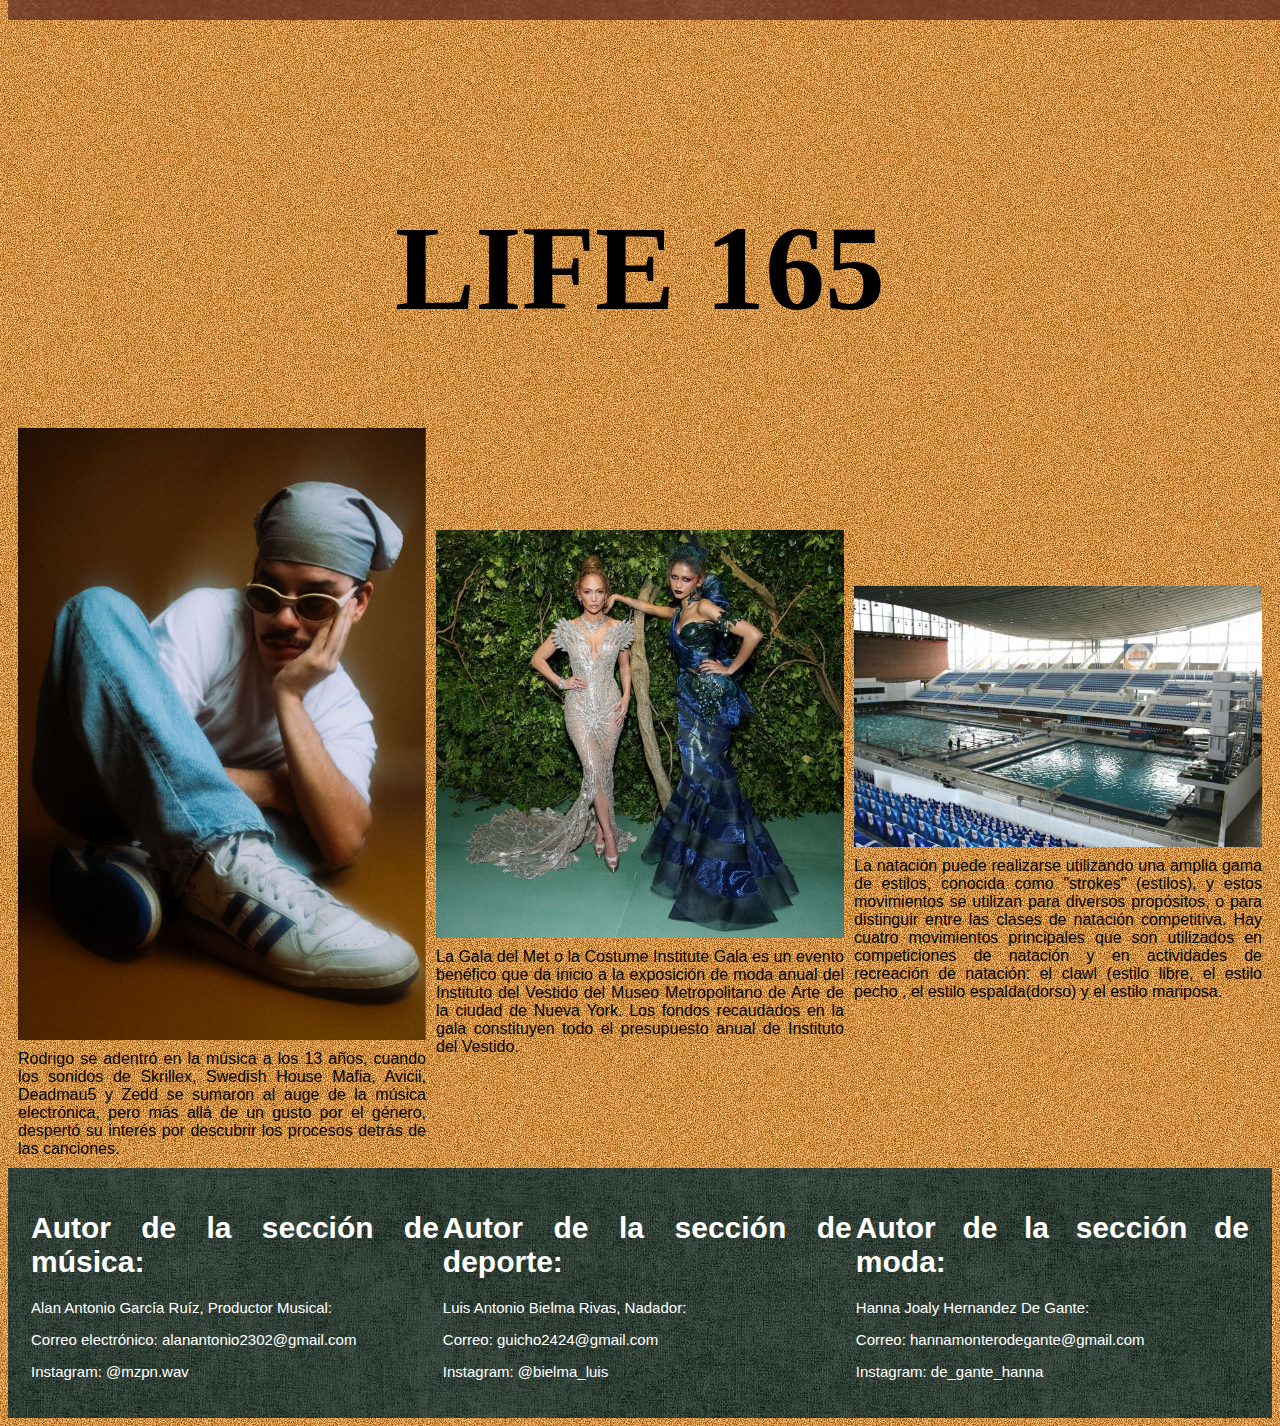
<file: index.html>
<!DOCTYPE html>
<html lang="es">
<head>
<meta charset="UTF-8">
<meta name="viewport" content="width=device-width, initial-scale=1.0">
<title>LIFE 165</title>
<link rel="stylesheet" href="Inicio.css">
</head>
<body>
    <header>
        <h1>LIFE 165</h1>
    </header>
    <nav>
        <h1>LIFE 165</h1>
        <ul>
            <li><a href="Revista.html">Música</a></li>
            <li><a href="Luis.html">Deportes</a></li>
            <li><a href="Hanna.html">Moda</a></li>
            <li><a href="#text2">Contacto</a></li>        
        </ul>
    </nav>
    <table class="custom-table">
    <tr>
        <td>
            <div class="cell-content">
                <img src="RECURSOS/Nsqk3.jpeg" alt="imagen1">
                <p>Rodrigo se adentró en la música a los 13 años, cuando los sonidos de Skrillex, Swedish House Mafia, Avicii, Deadmau5 y Zedd se sumaron al auge de la música electrónica, pero más allá de un gusto por el género, despertó su interés por descubrir los procesos detrás de las canciones.</p>
            </div>
        </td>
        <td>
            <div class="cell-content">
                <img id="img1" src="RECURSOS/Hanna1.jpeg" alt="imagen1"> 
                <p>La Gala del Met o la Costume Institute Gala es un evento benéfico que da inicio a la exposición de moda anual del Instituto del Vestido del Museo Metropolitano de Arte de la ciudad de Nueva York. Los fondos recaudados en la gala constituyen todo el presupuesto anual de Instituto del Vestido.</p>
            </div>
        </td>
        <td>
            <div class="cell-content">
                <img src="RECURSOS/Luis1.jpeg" alt="imagen1">
                <p>La natación puede realizarse utilizando una amplia gama de estilos, conocida como "strokes" (estilos), y estos movimientos se utilizan para diversos propósitos, o para distinguir entre las clases de natación competitiva. Hay cuatro movimientos principales que son utilizados en competiciones de natación y en actividades de recreación de natación: el clawl  (estilo libre, el estilo pecho , el estilo espalda(dorso) y el estilo mariposa.</p>
            </div>
        </td>
    </tr>
</table>
        <section id="Green">
        <table id="text2">
            <tr>
                <td>
                     <h1>Autor de la sección de música:</h1>
                     <p>Alan Antonio García Ruíz, Productor Musical:</p>
                     <p>Correo electrónico: alanantonio2302@gmail.com</p>
                     <p>Instagram: @mzpn.wav</p>
                </td>
                <td>
                    <h1>Autor de la sección de deporte:</h1>
                     <p>Luis Antonio Bielma Rivas, Nadador:</p>
                     <p>Correo: guicho2424@gmail.com</p>
                     <p>Instagram: @bielma_luis</p>
                </td>
                <td>
                    <h1>Autor de la sección de moda:</h1>
                     <p>Hanna Joaly Hernandez De Gante:</p>
                     <p>Correo: hannamonterodegante@gmail.com</p>
                     <p>Instagram: de_gante_hanna</p>
                </td>
            </tr>
        </table>
        </section>
    <script>
        // JavaScript para mostrar/ocultar la barra de navegación al hacer scroll
        let lastScrollTop = 0;
        window.addEventListener("scroll", function() {
            let currentScroll = window.pageYOffset || document.documentElement.scrollTop;
            if (currentScroll > lastScrollTop) {
                // Scroll hacia abajo
                document.querySelector("nav").classList.remove("show");
            } else {
                // Scroll hacia arriba
                document.querySelector("nav").classList.add("show");
            }
            lastScrollTop = currentScroll;
        });
    </script>

</body>
</html>
</file>
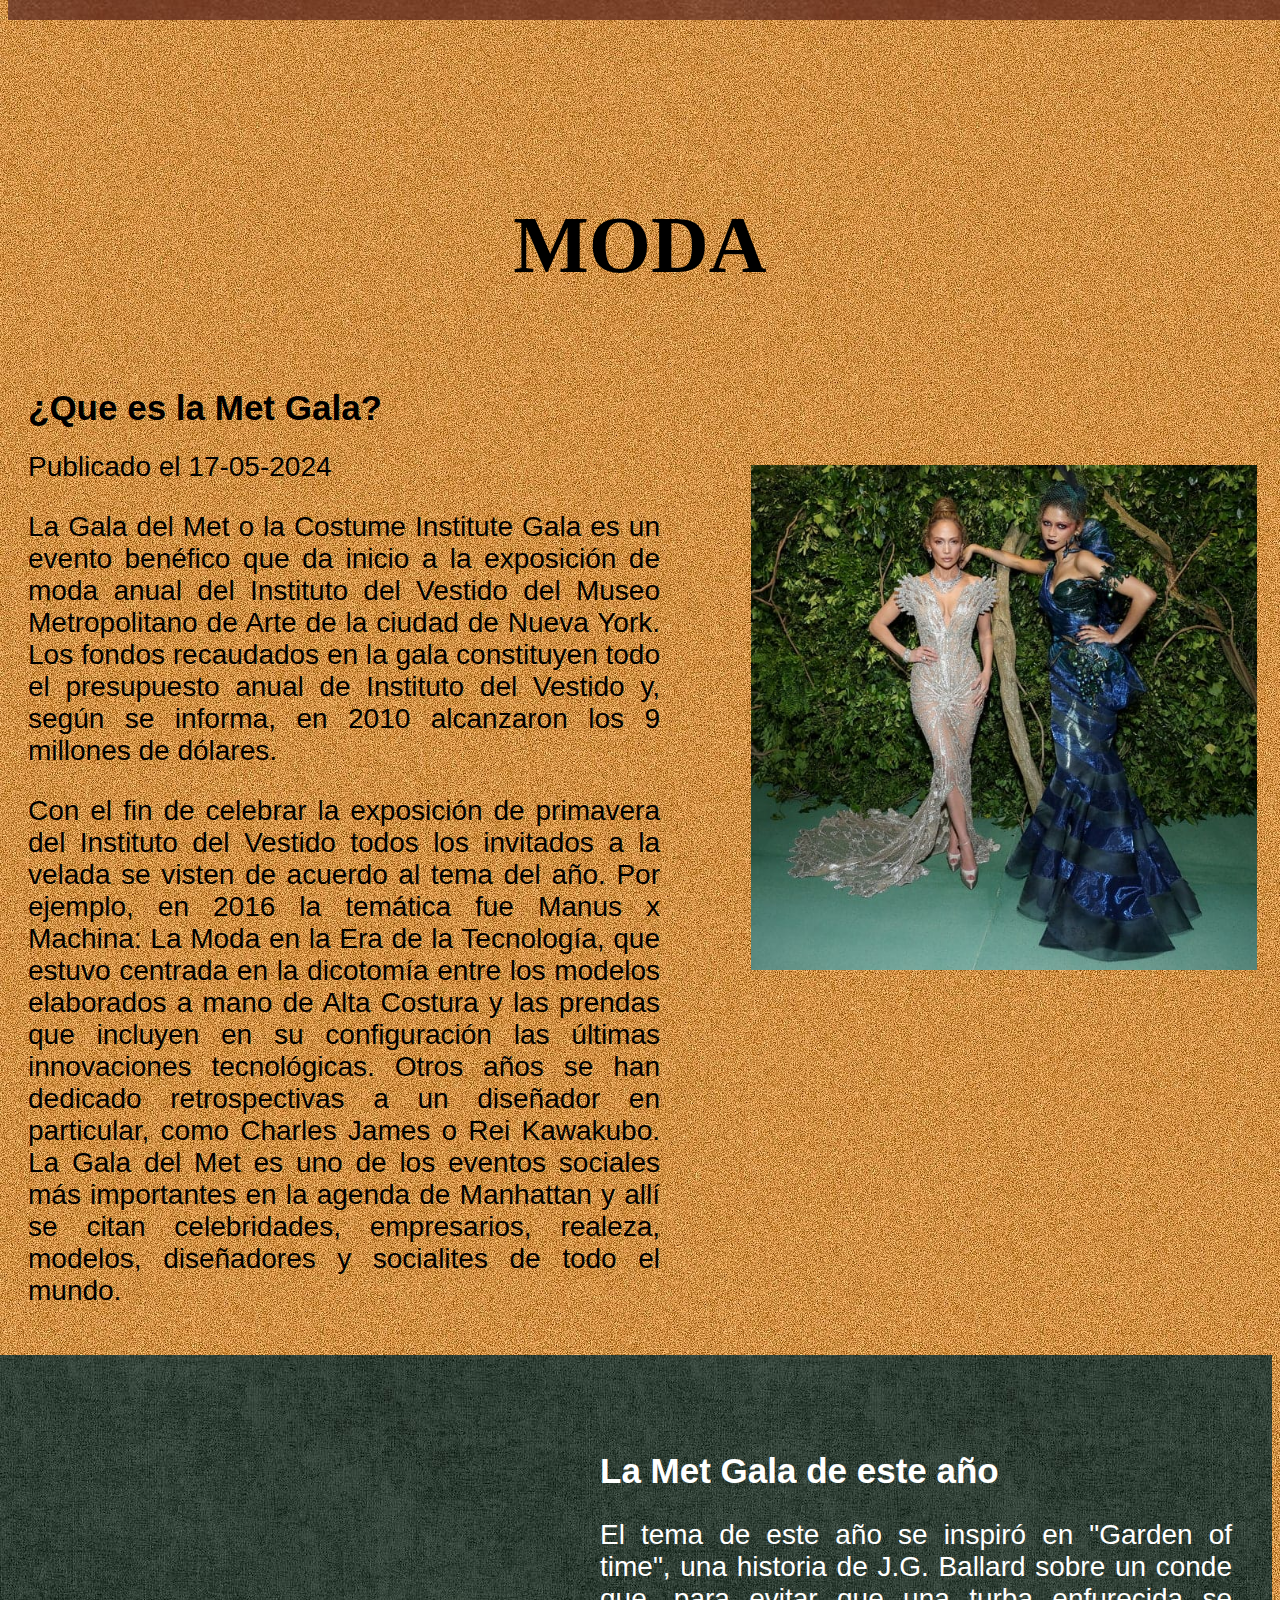
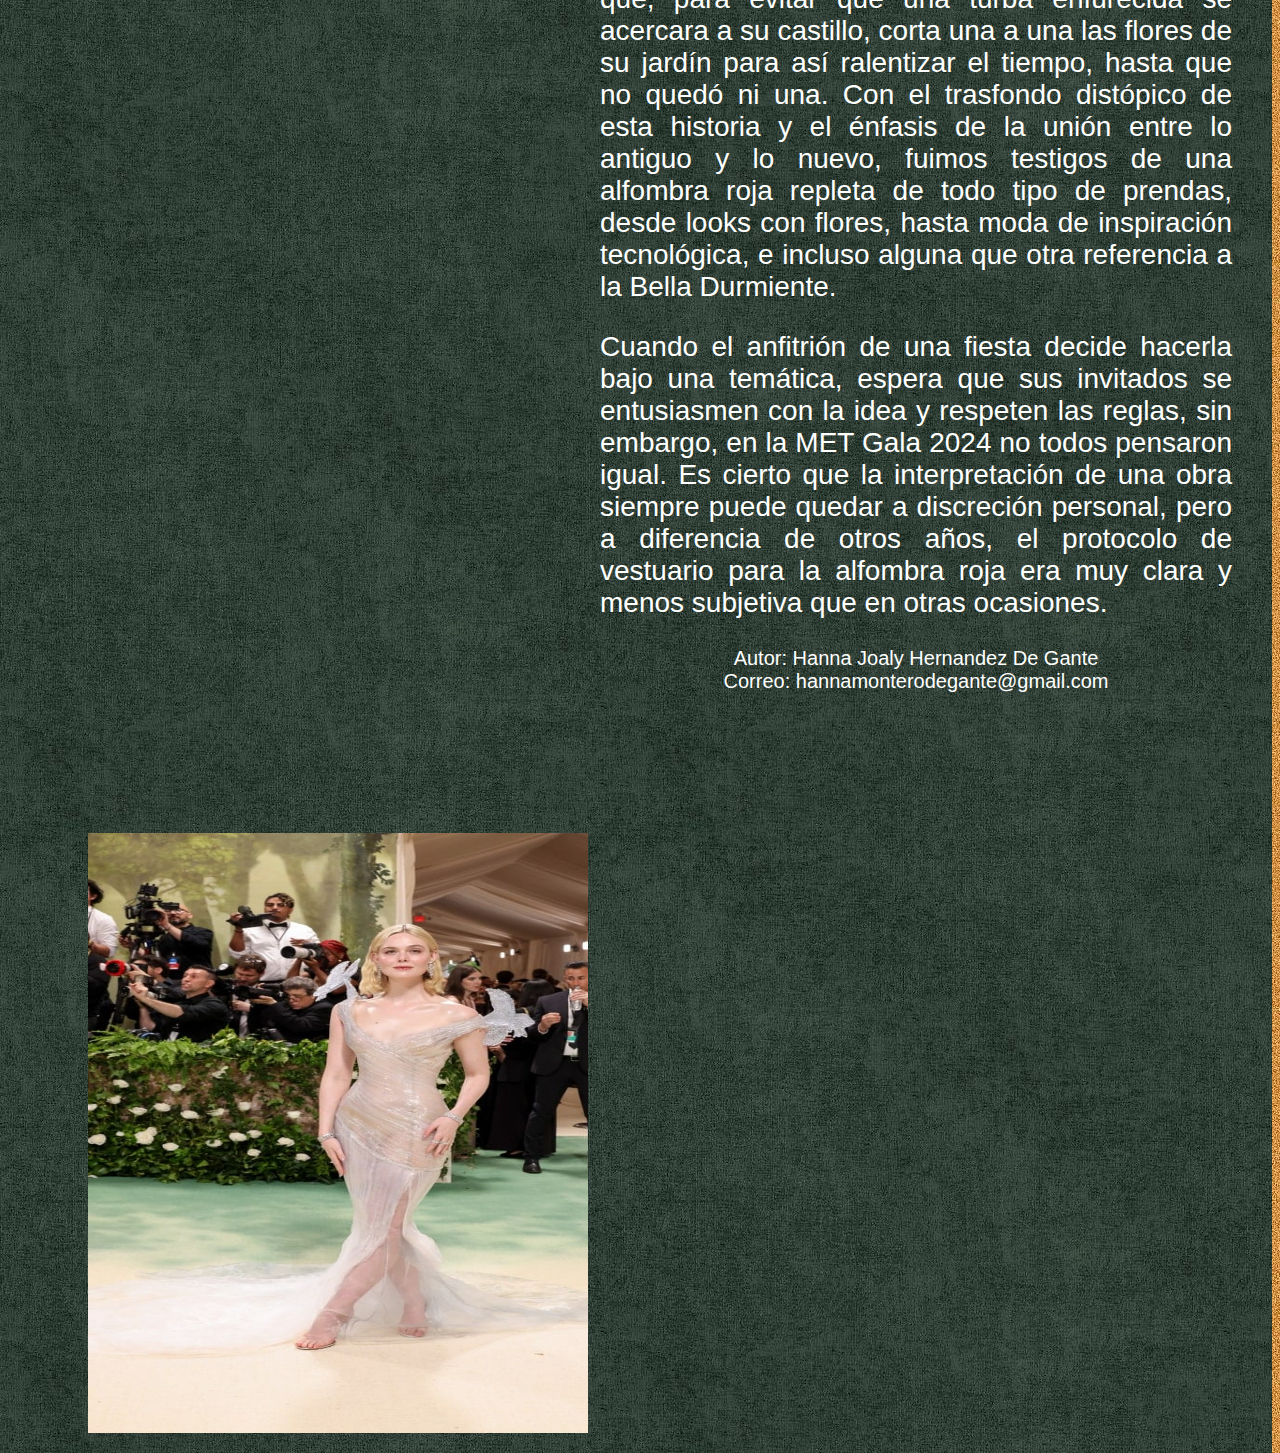
<file: Hanna.html>
<!DOCTYPE html>
<html lang="es">
<head>
<meta charset="UTF-8">
<meta name="viewport" content="width=device-width, initial-scale=1.0">
<title>LIFE 165</title>
<link rel="stylesheet" href="Hanna.css">
</head>
<body>
    <header>
        <h1>MODA</h1>
    </header>
    <nav>
        <h1>LIFE 165</h1>
        <ul>
            <li><a href="index.html">Página principal</a></li>
            <li><a href="Revista.html">Música</a></li>
            <li><a href="Luis.html">Deportes</a></li>
            <li><a href="#pie">Contacto</a></li>
        </ul>
    </nav>
        <article id="text">
         <h1>¿Que es la Met Gala?</h1>
         <time datatime= "2024-05-17" pubdate id = "Fecha"> Publicado el 17-05-2024</time>
         <p>La Gala del Met o la Costume Institute Gala es un evento benéfico que da inicio a la exposición de moda anual del Instituto del Vestido del Museo Metropolitano de Arte de la ciudad de Nueva York. Los fondos recaudados en la gala constituyen todo el presupuesto anual de Instituto del Vestido y, según se informa, en 2010 alcanzaron los 9 millones de dólares.</p>
         <p>Con el fin de celebrar la exposición de primavera del Instituto del Vestido todos los invitados a la velada se visten de acuerdo al tema del año. Por ejemplo, en 2016 la temática fue Manus x Machina: La Moda en la Era de la Tecnología, que estuvo centrada en la dicotomía entre los modelos elaborados a mano de Alta Costura y las prendas que incluyen en su configuración las últimas innovaciones tecnológicas. Otros años se han dedicado retrospectivas a un diseñador en particular, como Charles James o Rei Kawakubo. La Gala del Met es uno de los eventos sociales más importantes en la agenda de Manhattan y allí se citan celebridades, empresarios, realeza, modelos, diseñadores y socialites de todo el mundo.</p>
        </article>
        <img id="img1" src="RECURSOS/Hanna1.jpeg" alt="imagen1">
        <section id="Green">
        <article id="text2">
        <br>
         <h1>La Met Gala de este año</h1>
         <p>El tema de este año se inspiró en "Garden of time", una historia de J.G. Ballard sobre un conde que, para evitar que una turba enfurecida se acercara a su castillo, corta una a una las flores de su jardín para así ralentizar el tiempo, hasta que no quedó ni una. Con el trasfondo distópico de esta historia y el énfasis de la unión entre lo antiguo y lo nuevo, fuimos testigos de una alfombra roja repleta de todo tipo de prendas, desde looks con flores, hasta moda de inspiración tecnológica, e incluso alguna que otra referencia a la Bella Durmiente.</p>
         <p>Cuando el anfitrión de una fiesta decide hacerla bajo una temática, espera que sus invitados se entusiasmen con la idea y respeten las reglas, sin embargo, en la MET Gala 2024 no todos pensaron igual. Es cierto que la interpretación de una obra siempre puede quedar a discreción personal, pero a diferencia de otros años, el protocolo de vestuario para la alfombra roja era muy clara y menos subjetiva que en otras ocasiones.</p>
         <footer id="pie">Autor: Hanna Joaly Hernandez De Gante</footer>
         <footer id="pie">Correo: hannamonterodegante@gmail.com</footer>
        </article>
        <div class="slider-container">
                <img id="slider" src="RECURSOS/Hanna_p1.jpeg" alt="Imagen"/>
        </div>
        </section>

    <script>
        // JavaScript para mostrar/ocultar la barra de navegación al hacer scroll
        let lastScrollTop = 0;
        window.addEventListener("scroll", function() {
            let currentScroll = window.pageYOffset || document.documentElement.scrollTop;
            if (currentScroll > lastScrollTop) {
                // Scroll hacia abajo
                document.querySelector("nav").classList.remove("show");
            } else {
                // Scroll hacia arriba
                document.querySelector("nav").classList.add("show");
            }
            lastScrollTop = currentScroll;
        });
    </script>

    <script>
        let index = 0;
        const images = ['RECURSOS/Hanna_p1.jpeg', 'RECURSOS/Hanna_p2.jpeg', 'RECURSOS/Hanna_p3.jpeg', 'RECURSOS/Hanna_p4.jpeg','RECURSOS/Hanna_p5.jpeg', 'RECURSOS/Hanna_p6.jpeg', 'RECURSOS/Hanna_p7.jpeg', 'RECURSOS/Hanna_p8.jpeg', 'RECURSOS/Hanna_p9.jpeg', 'RECURSOS/Hanna_p10.jpeg'];

        function changeImage() {
            index = (index + 1) % images.length;
            document.getElementById('slider').src = images[index];
        }
        setInterval(changeImage, 3000); // Cambia la imagen cada 3 segundos
    </script>

</body>
</html>
</file>
<file: Inicio.css>
body {
    font-family: sans-serif;
    padding: 0;
    background-image: url("RECURSOS/Fondo.jpeg");
}

header{
    font-family: serif;
    font-size: 60px;
    margin-top: 200px; /* Espacio para la barra de navegación */
    text-align: center;
}
nav h1{
    float: left;
    margin-top: 35px;
    font-size: 40px;
    font-family: monospace;
}
#Green{
    align-self: center;
}
#text2{
    text-align: justify;
    font-size: 15px;
    color: white;
    padding: 20px;
    background-image: url("RECURSOS/Green.jpeg");
    width: 100%;
}

.custom-table {
    width: 100%;
    border-collapse: separate;
    border-spacing: 10px;
}

.custom-table td {
    width: 33.33%;
    height: 200px; /* Ajusta el tamaño de la celda según sea necesario */

    padding: 0;
    text-align: justify;
    vertical-align: top;
}

.cell-content {
    width: 100%;
    height: 100%;
    display: flex;
    flex-direction: column;
    justify-content: center;
    align-items: center;
}

.cell-content img {
    max-width: 100%;
    max-height: 100%;
    object-fit: cover; /* Asegura que la imagen ocupe todo el espacio de la celda */
}

.cell-content p {
    margin: 10px 0 0 0;
}

nav {
    background-image: url("RECURSOS/Header2.jpeg");
    color: #fff; /* Texto en blanco */
    padding: 20px;
    text-align: center;
    position: fixed;
    width: 100%;
    height: 100px;
    top: -120px; /* Esconde la barra de navegación */
    transition: top 0.3s;
}

nav.show {
    top: 0; /* Muestra la barra de navegación */
}

nav ul {
    list-style-type: none;
    margin: 0;
    padding: 30px;
}

nav ul li {
    display: inline-block;
    font-size: 30px;
    line-height: 1.8;
}

nav ul li a {
    text-decoration: none;
    color: #fff; /* Enlaces en blanco */
    padding: 5px 10px;
    transition: background-color 0.3s;
}

nav ul li a:hover {
    background-color: #B46F52; /* Azul más oscuro al pasar el mouse */
}
.container {
    margin-top: 120px; /* Espacio para la barra de navegación */
    padding: 20px;
}

footer{
    font-size: 20px;
    text-align: center;
}
</file>
<file: Hanna.css>
body {
    font-family: sans-serif;
    padding: 0;
    background-image: url("RECURSOS/Fondo.jpeg");
}

header{
    font-family: cursive;
    font-size: 40px;
    margin-top: 200px; /* Espacio para la barra de navegación */
    text-align: center;
}
nav h1{
    float: left;
    margin-top: 35px;
    font-size: 40px;
    font-family: monospace;
}
article h1{
        font-size: 35px;
}
#text{
    text-align: justify;
    padding: 20px;
    font-size: 28px;
    float: left;
    width: 50%;
    height: 25%;
}
#text2{
    text-align: justify;
    padding: 20px;
    font-size: 28px;
    float: right;
    width: 50%;
}
img{
    margin-top: 120px;
    width: 40%;
    height: 25%;
    float: right;
    margin-right: 15px;
    margin-left: 2px;
}
#Green{
    align-self: center;
    text-align: justify;
    font-size: 28px;
    color: white;
    padding: 20px;
    float: right;
    background-image: url("RECURSOS/Green.jpeg");
    width: 100%;
}
#text3{
    
}

nav {
    background-image: url("RECURSOS/Header2.jpeg");
    color: #fff; /* Texto en blanco */
    padding: 20px;
    text-align: center;
    position: fixed;
    width: 100%;
    height: 100px;
    top: -120px; /* Esconde la barra de navegación */
    transition: top 0.3s;
}

nav.show {
    top: 0; /* Muestra la barra de navegación */
}

nav ul {
    list-style-type: none;
    margin: 0;
    padding: 30px;
}

nav ul li {
    display: inline-block;
    font-size: 30px;
    line-height: 1.8;
}

nav ul li a {
    text-decoration: none;
    color: #fff; /* Enlaces en blanco */
    padding: 5px 10px;
    transition: background-color 0.3s;
}

nav ul li a:hover {
    background-color: #B46F52; /* Azul más oscuro al pasar el mouse */
}
.container {
    margin-top: 120px; /* Espacio para la barra de navegación */
    padding: 20px;
}

footer{
    font-size: 20px;
    text-align: center;
}
.slider-container {
    width: 100%;
    max-width: 600px;
    overflow: hidden;
}

#slider {
    margin-left: 100px;
    width: 100%;
    float: left;
    height: 600px;
    transition: transform 0.5s ease; /* Animación de transición suave */
}
.slider-container2{
    width: 100%;
    max-width: 600px;
    overflow: hidden;
}

#slider2{
    margin-right: 100px;
    width: 100%;
    float: right;
    height: 600px;
    transition: transform 0.5s ease; /* Animación de transición suave */
}
</file>
